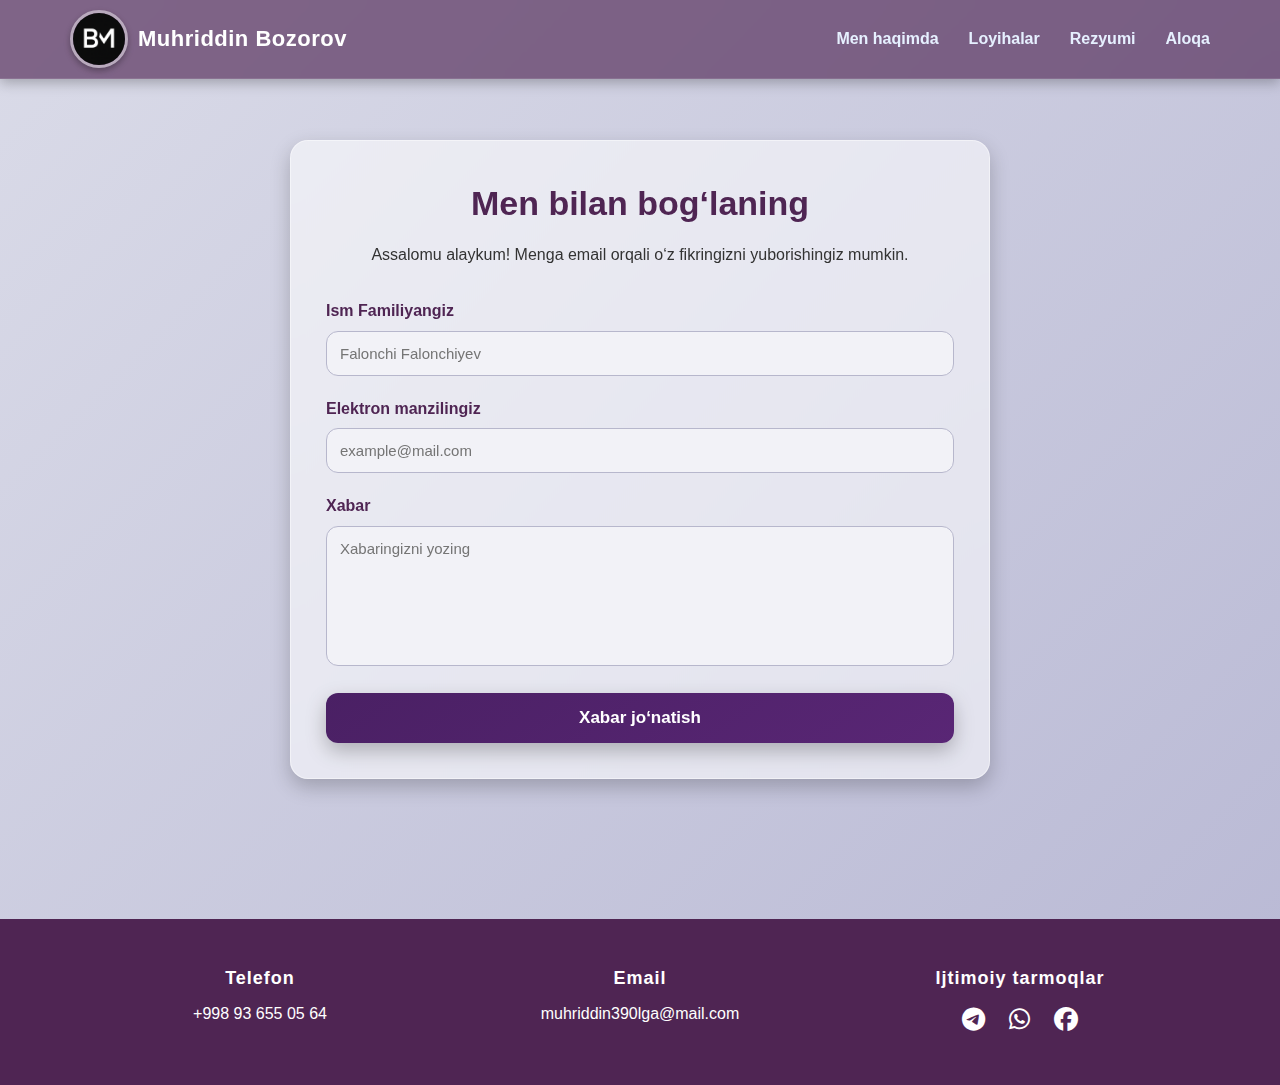
<file: contact.html>
<!DOCTYPE html>
<html lang="uz">
<head>
    <meta charset="UTF-8">
    <meta name="viewport" content="width=device-width, initial-scale=1.0">
    <meta name="description" content="Muhriddin Bozorov bilan bog‘lanish sahifasi">
    <title>Muhriddin Bozorov | Contact</title>
    <link rel="stylesheet" href="css/contact.css">
    <link rel="icon" type="image/png" href="images/portfolio_logo.png">
    <link rel="stylesheet" href="https://cdnjs.cloudflare.com/ajax/libs/font-awesome/6.6.0/css/all.min.css">
</head>
<body>
    <!-- Header -->
    <header class="main-header">
        <div class="container header-container">
            <div class="main-header__logo">
                <a href="index.html">
                    <img src="images/portfolio_logo.png" alt="portfolio logo">
                    <h2>Muhriddin Bozorov</h2>
                </a>
            </div>
            <nav class="main-navigation">
                <ul>
                    <li><a href="index.html">Men haqimda</a></li>
                    <li><a href="project.html">Loyihalar</a></li>
                    <li><a href="resume.html">Rezyumi</a></li>
                    <li><a href="contact.html">Aloqa</a></li>
                </ul>
            </nav>
        </div>
    </header>

    <!-- Contact Section -->
    <main class="contact-section">
        <div class="container contact-container">
            <h1>Men bilan bog‘laning</h1>
            <p>Assalomu alaykum! Menga email orqali o‘z fikringizni yuborishingiz mumkin.</p>

            <form class="contact-form" action="#" method="post">
                <div class="form-group">
                    <label for="name">Ism Familiyangiz</label>
                    <input type="text" id="name" name="name" placeholder="Falonchi Falonchiyev" required>
                </div>

                <div class="form-group">
                    <label for="email">Elektron manzilingiz</label>
                    <input type="email" id="email" name="email" placeholder="example@mail.com" required>
                </div>

                <div class="form-group">
                    <label for="message">Xabar</label>
                    <textarea id="message" name="message" placeholder="Xabaringizni yozing" required></textarea>
                </div>

                <button type="submit" class="btn">Xabar jo‘natish</button>
            </form>
        </div>
    </main>

    <!-- Footer -->
    <footer id="contact" class="footer-section">
        <div class="container footer-items">
            <div class="footer-item">
                <h3>Telefon</h3>
                <p>+998 93 655 05 64</p>
            </div>
            <div class="footer-item">
                <h3>Email</h3>
                <p>muhriddin390lga@mail.com</p>
            </div>
            <div class="footer-item">
                <h3>Ijtimoiy tarmoqlar</h3>
                <a href="https://t.me/BLUE_MOON_UZB"><i class="fa-brands fa-telegram"></i></a>
                <a href="https://wa.me/998997173298"><i class="fa-brands fa-whatsapp"></i></a>
                <a href="https://www.facebook.com/share/1CmT3m8pCF/?mibextid=wwXIfr"><i class="fa-brands fa-facebook"></i></a>
            </div>
        </div>
    </footer>
</body>
</html>
</file>
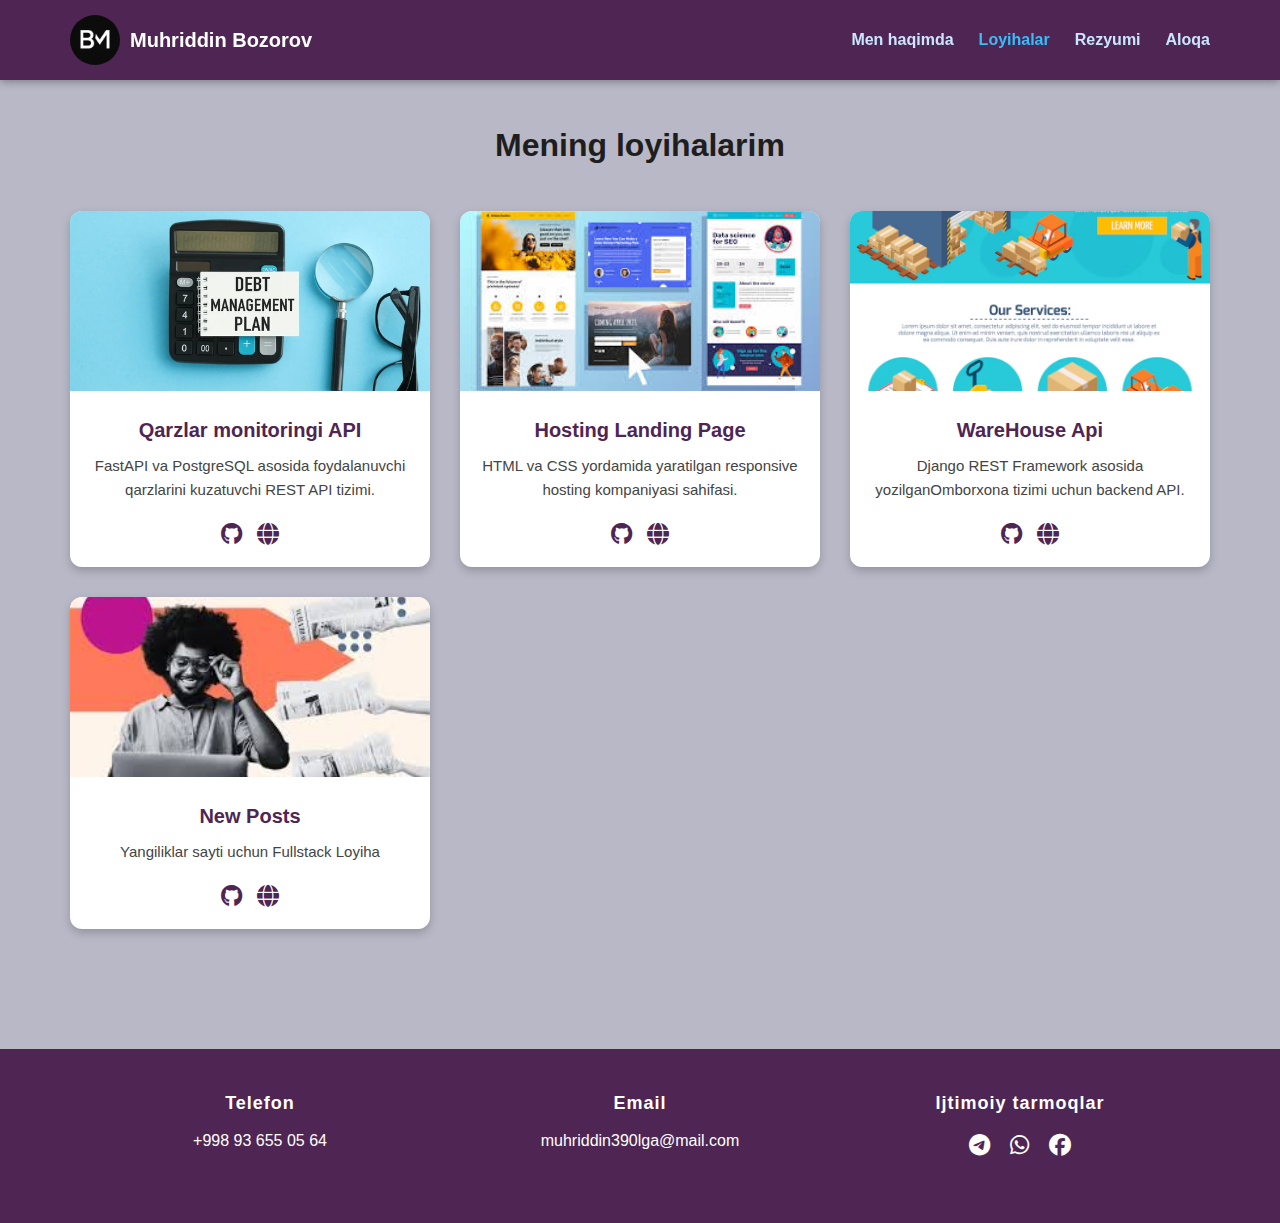
<file: project.html>
<!DOCTYPE html>
<html lang="uz">
<head>
    <meta charset="UTF-8">
    <meta name="viewport" content="width=device-width, initial-scale=1.0">
    <meta name="description" content="Muhriddin Bozorov - Loyiha portfolio sahifasi">
    <title>Muhriddin Bozorov | Projects</title>
    <link rel="stylesheet" href="css/project.css">
    <link rel="icon" type="image/png" href="images/portfolio_logo.png">
    <link rel="stylesheet" href="https://cdnjs.cloudflare.com/ajax/libs/font-awesome/6.6.0/css/all.min.css">
</head>
<body>
    <!-- Header -->
    <header class="main-header">
        <div class="container header-container">
            <div class="main-header__logo">
                <a href="index.html">
                    <img src="images/portfolio_logo.png" alt="portfolio logo">
                    <h2>Muhriddin Bozorov</h2>
                </a>
            </div>
            <nav class="main-navigation">
                <ul>
                    <li><a href="index.html">Men haqimda</a></li>
                    <li><a href="project.html" class="active" >Loyihalar</a></li>
                    <li><a href="resume.html" >Rezyumi</a></li>
                    <li><a href="contact.html" >Aloqa</a></li>
                </ul>
            </nav>
        </div>
    </header>

    <!-- Projects Section -->
    <main class="container projects-section">
        <h2 class="section-title">Mening loyihalarim</h2>
        <div class="projects-grid">
            <!-- Project 1 -->
            <div class="project-card">
                <img src="images/debt-image.webp" alt="Qarzlar monitoringi API">
                <h3 class="project-title">Qarzlar monitoringi API</h3>
                <p class="project-desc">
                    FastAPI va PostgreSQL asosida foydalanuvchi qarzlarini kuzatuvchi REST API tizimi.
                </p>
                <div class="project-links">
                    <a href="https://github.com/Muhriddinbozorov/debt_project.git" target="_blank"><i class="fa-brands fa-github"></i></a>
                    <a href="#" target="_blank"><i class="fa-solid fa-globe"></i></a>
                </div>
            </div>

            <!-- Project 2 -->
            <div class="project-card">
                <img src="images/landing-page-image.jpg" alt="Hosting Landing Page">
                <h3 class="project-title">Hosting Landing Page</h3>
                <p class="project-desc">
                    HTML va CSS yordamida yaratilgan responsive hosting kompaniyasi sahifasi.
                </p>
                <div class="project-links">
                    <a href="https://github.com/username/hosting-landing" target="_blank"><i class="fa-brands fa-github"></i></a>
                    <a href="#" target="_blank"><i class="fa-solid fa-globe"></i></a>
                </div>
            </div>

            <!-- Project 3 -->
            <div class="project-card">
                <img src="images/warehouse-image.avif" alt="Blog API">
                <h3 class="project-title">WareHouse Api</h3>
                <p class="project-desc">
                    Django REST Framework asosida yozilganOmborxona tizimi uchun backend API.
                </p>
                <div class="project-links">
                    <a href="https://github.com/Muhriddinbozorov/warehouse_project.git" target="_blank"><i class="fa-brands fa-github"></i></a>
                    <a href="#" target="_blank"><i class="fa-solid fa-globe"></i></a>
                </div>
            </div>
            <!-- Project 4 -->
            <div class="project-card">
                <img src="images/post-site-image.jpg" alt="Blog API">
                <h3 class="project-title">New Posts</h3>
                <p class="project-desc">
                    Yangiliklar sayti uchun Fullstack Loyiha
                </p>
                <div class="project-links">
                    <a href="https://github.com/username/blog-api" target="_blank"><i class="fa-brands fa-github"></i></a>
                    <a href="#" target="_blank"><i class="fa-solid fa-globe"></i></a>
                </div>
            </div>
        </div>
    </main>

    <!-- Footer -->
    <footer id="contact" class="footer-section">
        <div class="container footer-items">
            <div class="footer-item">
                <h3>Telefon</h3>
                <p>+998 93 655 05 64</p>
            </div>
            <div class="footer-item">
                <h3>Email</h3>
                <p>muhriddin390lga@mail.com</p>
            </div>
            <div class="footer-item">
                <h3>Ijtimoiy tarmoqlar</h3>
                <a href="https://t.me/BLUE_MOON_UZB"><i class="fa-brands fa-telegram"></i></a>
                <a href="https://wa.me/998997173298"><i class="fa-brands fa-whatsapp"></i></a>
                <a href="https://www.facebook.com/share/1CmT3m8pCF/?mibextid=wwXIfr"><i class="fa-brands fa-facebook"></i></a>
            </div>
        </div>
    </footer>
</body>
</html>
</file>
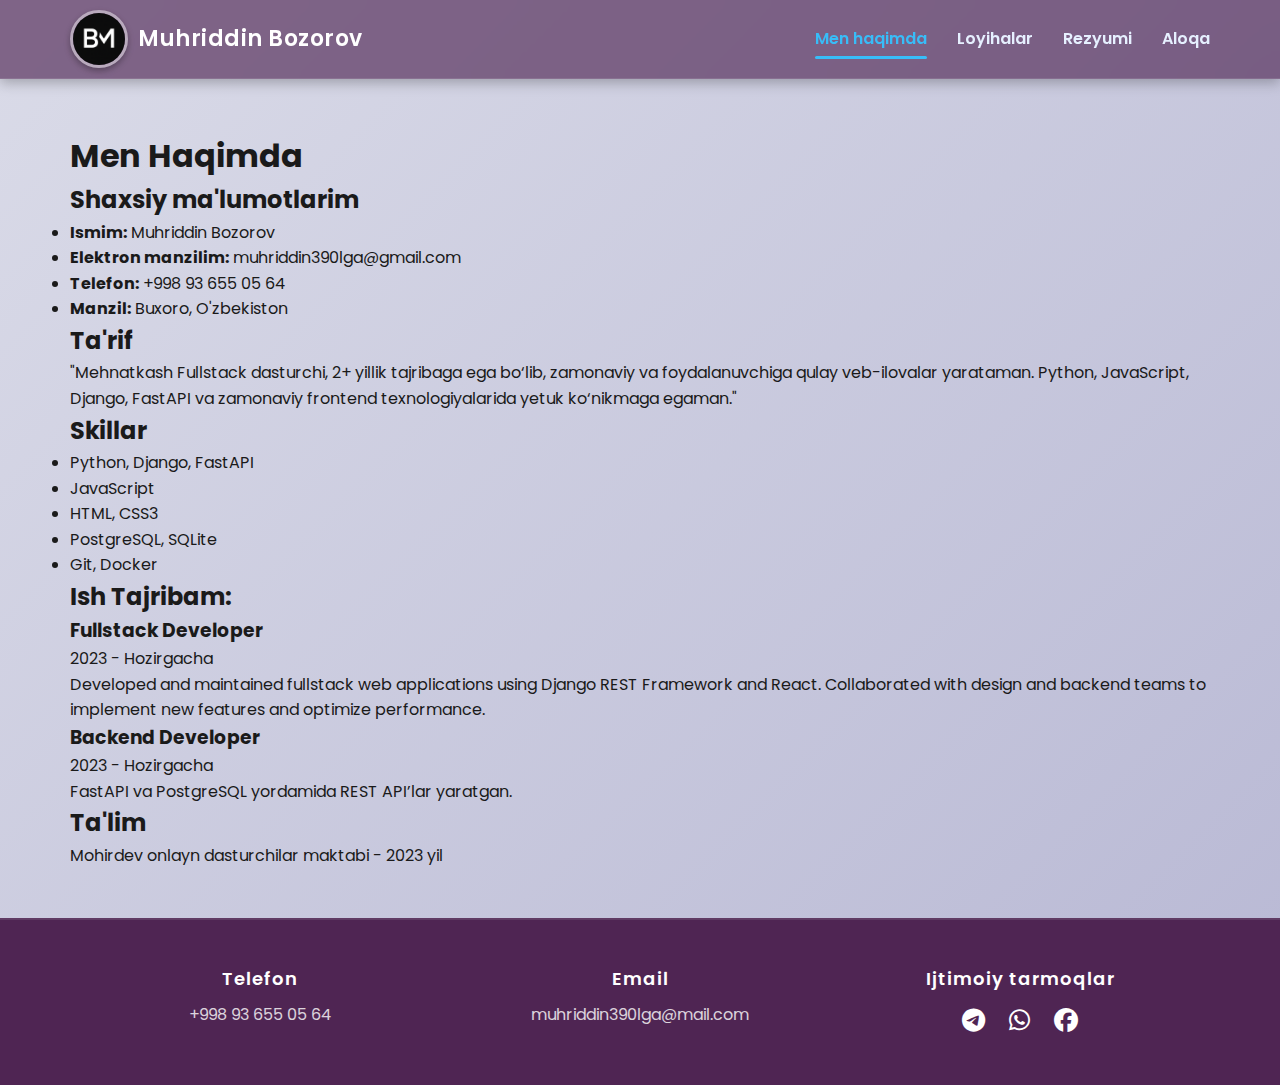
<file: resume.html>
<!DOCTYPE html>
<html lang="en">
<head>
    <meta charset="UTF-8" />
    <meta name="viewport" content="width=device-width, initial-scale=1" />
    <title>My Resume</title>
    <link rel="stylesheet" href="/css/resume.css" />
    <link href="https://fonts.googleapis.com/css2?family=Poppins:wght@400;600;700&display=swap" rel="stylesheet" />
    <link rel="stylesheet" href="https://cdnjs.cloudflare.com/ajax/libs/font-awesome/6.6.0/css/all.min.css">
</head>
<body>
    <header class="main-header reveal">
        <div class="container header-container">
            <div class="main-header__logo">
                <a href="index.html">
                    <img src="images/portfolio_logo.png" alt="portfolio logo">
                    <h2>Muhriddin Bozorov</h2>
                </a>
            </div>
            <nav class="main-navigation">
                <ul>
                    <li><a href="index.html" class="active">Men haqimda</a></li>
                    <li><a href="project.html" target="_blank">Loyihalar</a></li>
                    <li><a href="resume.html" target="_blank">Rezyumi</a></li>
                    <li><a href="contact.html" target="_blank">Aloqa</a></li>
                </ul>
            </nav>
        </div>
    </header>

    <main class="container resume-container reveal" style="padding-top: 130px;">
        <h1 class="resume-title">Men Haqimda</h1>

        <section class="resume-section">
            <h2>Shaxsiy ma'lumotlarim</h2>
            <ul class="personal-info">
                <li><strong>Ismim:</strong> Muhriddin Bozorov</li>
                <li><strong>Elektron manzilim:</strong> muhriddin390lga@gmail.com</li>
                <li><strong>Telefon:</strong> +998 93 655 05 64</li>
                <li><strong>Manzil:</strong> Buxoro, O'zbekiston</li>
            </ul>
        </section>

        <section class="resume-section">
            <h2>Ta'rif</h2>
            <p>
                "Mehnatkash Fullstack dasturchi, 2+ yillik tajribaga ega bo‘lib, zamonaviy va foydalanuvchiga qulay veb-ilovalar yarataman.
Python, JavaScript, Django, FastAPI va zamonaviy frontend texnologiyalarida yetuk ko‘nikmaga egaman."
            </p>
        </section>

        <section class="resume-section">
            <h2>Skillar</h2>
            <ul class="skills-list">
                <li>Python, Django, FastAPI</li>
                <li>JavaScript</li>
                <li>HTML, CSS3</li>
                <li>PostgreSQL, SQLite</li>
                <li>Git, Docker</li>
            </ul>
        </section>

        <section class="resume-section">
            <h2>Ish Tajribam:</h2>

            <div class="experience-item">
                <h3>Fullstack Developer</h3>
                <span class="period">2023 - Hozirgacha</span>
                <p>
                    Developed and maintained fullstack web applications using Django REST Framework and React.
                    Collaborated with design and backend teams to implement new features and optimize performance.
                </p>
            </div>

            <div class="experience-item">
                <h3>Backend Developer</h3>
                <span class="period">2023 - Hozirgacha</span>
                <p>
                    FastAPI va PostgreSQL yordamida REST API’lar yaratgan.
                </p>
            </div>
        </section>

        <section class="resume-section">
            <h2>Ta'lim</h2>
            <p class="education">Mohirdev onlayn dasturchilar maktabi - 2023 yil</p>
        </section>
    </main>

    <!-- Footer -->
    <footer id="contact" class="footer-section">
        <div class="container footer-items">
            <div class="footer-item">
                <h3>Telefon</h3>
                <p>+998 93 655 05 64</p>
            </div>
            <div class="footer-item">
                <h3>Email</h3>
                <p>muhriddin390lga@mail.com</p>
            </div>
            <div class="footer-item">
                <h3>Ijtimoiy tarmoqlar</h3>
                <a href="https://t.me/BLUE_MOON_UZB"><i class="fa-brands fa-telegram"></i></a>
                <a href="https://wa.me/998997173298"><i class="fa-brands fa-whatsapp"></i></a>
                <a href="https://www.facebook.com/share/1CmT3m8pCF/?mibextid=wwXIfr"><i class="fa-brands fa-facebook"></i></a>
            </div>
        </div>
    </footer>
</body>
</html>
</file>
<file: css/contact.css>
/* ============================
   GLOBAL STYLE (same base)
===============================*/
* {
    margin: 0;
    padding: 0;
    box-sizing: border-box;
    font-family: "Poppins", sans-serif;
}

/* Background – same gradient */
body {
    background: linear-gradient(135deg, #dadbe8, #b8b8d4);
    color: #1a1a1a;
    line-height: 1.6;
}

/* Container */
.container {
    width: 90%;
    max-width: 1140px;
    margin: 0 auto;
}

/* ============================
        HEADER (same)
===============================*/
.main-header {
    position: fixed;
    top: 0;
    width: 100%;
    padding: 10px 0;
    backdrop-filter: blur(8px);
    background: rgba(79, 37, 83, 0.65);
    border-bottom: 1px solid rgba(255, 255, 255, 0.1);
    z-index: 10;
    box-shadow: 0 4px 12px rgba(0,0,0,0.25);
}

.header-container {
    display: flex;
    justify-content: space-between;
    align-items: center;
}

.main-header__logo a {
    display: flex;
    text-decoration: none;
    align-items: center;
    gap: 10px;
}

.main-header__logo img {
    width: 58px;
    height: 58px;
    border-radius: 50%;
    border: 3px solid rgba(255,255,255,0.45);
    box-shadow: 0 3px 6px rgba(0,0,0,0.3);
    transition: 0.3s ease;
}

.main-header__logo img:hover {
    transform: scale(1.05);
}

.main-header__logo h2 {
    color: #fff;
    font-size: 22px;
    font-weight: 600;
    letter-spacing: .5px;
}

/* Navigation */
.main-navigation ul {
    list-style: none;
    display: flex;
    gap: 30px;
}

.main-navigation a {
    color: rgb(230, 240, 255);
    text-decoration: none;
    font-weight: 600;
    padding-bottom: 5px;
    transition: 0.3s ease;
    position: relative;
}

.main-navigation a::after {
    content: "";
    position: absolute;
    width: 0%;
    height: 3px;
    left: 0;
    bottom: -4px;
    background-color: #38bdf8;
    border-radius: 5px;
    transition: width 0.3s ease;
}

.main-navigation a:hover::after,
.main-navigation a.active::after {
    width: 100%;
}

.main-navigation a:hover,
.main-navigation a.active {
    color: #38bdf8;
}

/* ============================
       CONTACT SECTION
===============================*/
.contact-section {
    padding: 140px 0 80px;
    display: flex;
    justify-content: center;
}

.contact-container {
    width: 100%;
    max-width: 700px;
    padding: 35px;
    border-radius: 18px;

    background-color: rgba(255, 255, 255, 0.55);
    backdrop-filter: blur(6px);

    border: 1px solid rgba(255,255,255,0.45);
    box-shadow: 0 8px 20px rgba(0,0,0,0.22);
}

.contact-container h1 {
    font-size: 34px;
    text-align: center;
    margin-bottom: 12px;
    color: rgb(79, 37, 83);
}

.contact-container p {
    text-align: center;
    margin-bottom: 30px;
    color: #333;
    font-size: 16px;
}

/* ============================
            FORM
===============================*/
.contact-form .form-group {
    margin-bottom: 20px;
}

.contact-form label {
    display: block;
    margin-bottom: 7px;
    font-weight: 600;
    color: rgb(79, 37, 83);
}

.contact-form input,
.contact-form textarea {
    width: 100%;
    padding: 13px;
    border-radius: 12px;
    border: 1px solid #b7b7cc;
    background-color: #f2f2f7;
    font-size: 15px;

    transition: border-color 0.25s, box-shadow 0.25s, transform 0.2s;
}

.contact-form textarea {
    height: 140px;
    resize: none;
}

.contact-form input:focus,
.contact-form textarea:focus {
    border-color: rgb(79, 37, 83);
    box-shadow: 0 0 6px rgba(79,37,83,0.4);
    transform: scale(1.01);
}

/* ============================
            BUTTON
===============================*/
.btn {
    width: 100%;
    background: linear-gradient(145deg, #4a2064, #592675);
    border: none;
    padding: 15px;
    font-size: 17px;
    font-weight: 600;
    border-radius: 12px;
    cursor: pointer;
    color: #fff;
    transition: 0.3s ease;
    box-shadow: 0 8px 20px rgba(0,0,0,0.25);
}

.btn:hover {
    transform: translateY(-3px);
    box-shadow: 0 12px 28px rgba(0,0,0,0.35);
}

/* ============================
            FOOTER
===============================*/
.footer-section {
    background-color: rgb(79, 37, 83);
    color: white;
    padding: 45px 0;
    margin-top: 60px;
}

.footer-items {
    display: flex;
    justify-content: space-around;
    text-align: center;
    flex-wrap: wrap;
}

.footer-item {
    width: 30%;
    min-width: 210px;
}

.footer-item h3 {
    margin-bottom: 8px;
    letter-spacing: 1px;
    font-size: 18px;
    font-weight: 600;
}

.footer-item a {
    color: #fff;
    font-size: 24px;
    margin: 0 10px;
    transition: 0.3s ease;
}

.footer-item a:hover {
    color: #bcd8f2;
}

/* ============================
         RESPONSIVE
===============================*/
@media (max-width: 768px) {
    .contact-container {
        padding: 25px;
    }

    .main-navigation ul {
        gap: 15px;
    }

    .contact-section {
        padding-top: 130px;
    }
}
</file>
<file: css/project.css>
/* Core style */
* {
    margin: 0;
    padding: 0;
    box-sizing: border-box;
}

body {
    background-color: rgba(173, 173, 190, 0.863);
    font-family: "Poppins", sans-serif;
    color: #1a1a1a;
    line-height: 1.6;
}

.container {
    width: 90%;
    max-width: 1140px;
    margin: 0 auto;
}

/* Header */
.main-header {
    position: fixed;
    top: 0;
    width: 100%;
    background-color: rgb(79, 37, 83);
    z-index: 10;
    box-shadow: 0 2px 8px rgba(0,0,0,0.3);
}

.header-container {
    display: flex;
    justify-content: space-between;
    align-items: center;
    padding: 15px 0;
}

.main-header__logo a {
    display: flex;
    align-items: center;
    text-decoration: none;
}

.main-header__logo img {
    width: 50px;
    height: 50px;
    border-radius: 50%;
    margin-right: 10px;
}

.main-header__logo h2 {
    color: #fff;
    font-size: 20px;
}

.main-navigation ul {
    list-style: none;
    display: flex;
    gap: 25px;
}

.main-navigation a {
    color: rgb(202, 230, 255);
    text-decoration: none;
    font-weight: bold;
    transition: color 0.3s;
}

.main-navigation a:hover {
    color: #38bdf8;
}

/* Active link */
.main-navigation a.active {
    color: #38bdf8;
}

/* Projects Section */
.projects-section {
    padding: 120px 0 80px;
    text-align: center;
}

.section-title {
    font-size: 32px;
    margin-bottom: 40px;
    color: rgb(30, 30, 30);
}

.projects-grid {
    display: grid;
    grid-template-columns: repeat(auto-fit, minmax(280px, 1fr));
    gap: 30px;
}

.project-card {
    background-color: #fff;
    border-radius: 12px;
    box-shadow: 0 4px 10px rgba(0,0,0,0.2);
    overflow: hidden;
    transition: transform 0.3s, box-shadow 0.3s;
}

.project-card:hover {
    transform: translateY(-8px);
    box-shadow: 0 6px 15px rgba(0,0,0,0.3);
}

.project-card img {
    width: 100%;
    height: 180px;
    object-fit: cover;
}

.project-title {
    font-size: 20px;
    margin: 15px 0 8px;
    color: rgb(79, 37, 83);
}

.project-desc {
    padding: 0 15px 15px;
    font-size: 15px;
    color: #444;
}

.project-links {
    display: flex;
    justify-content: center;
    gap: 15px;
    padding-bottom: 15px;
}

.project-links a {
    color: rgb(79, 37, 83);
    font-size: 22px;
    transition: color 0.3s;
}

.project-links a:hover {
    color: #38bdf8;
}

/* Footer */
.footer-section {
    background-color: rgb(79, 37, 83);
    color: white;
    padding: 40px 0;
    margin-top: 40px;
}

.footer-items {
    display: flex;
    justify-content: space-around;
    flex-wrap: wrap;
    text-align: center;
}

.footer-item {
    width: 30%;
    min-width: 200px;
    margin-bottom: 20px;
}

.footer-item h3 {
    font-size: 18px;
    margin-bottom: 10px;
    letter-spacing: 1px;
}

.footer-item p {
    margin-bottom: 10px;
}

.footer-item a {
    color: #fff;
    font-size: 22px;
    margin: 0 8px;
    transition: color 0.3s;
}

.footer-item a:hover {
    color: rgb(138, 173, 204);
}

/* Responsive */
@media (max-width: 768px) {
    .main-header__logo h2 {
        font-size: 16px;
    }

    .main-navigation ul {
        flex-direction: column;
        align-items: center;
        gap: 10px;
    }

    .projects-grid {
        grid-template-columns: 1fr;
    }

    .footer-items {
        flex-direction: column;
        align-items: center;
    }
}
</file>
<file: css/resume.css>
/* ============================
   CORE STYLE
=============================== */
* {
    margin: 0;
    padding: 0;
    box-sizing: border-box;
    font-family: "Poppins", sans-serif;
}

body {
    background: linear-gradient(135deg, #dadbe8, #b8b8d4);
    color: #1a1a1a;
    line-height: 1.6;
}

/* ============================
   CONTAINER
=============================== */
.container {
    width: 90%;
    max-width: 1140px;
    margin: 0 auto;
}

/* ============================
   HEADER
=============================== */
.main-header {
    position: fixed;
    top: 0;
    width: 100%;
    padding: 10px 0;
    backdrop-filter: blur(8px);
    background: rgba(79, 37, 83, 0.65);
    border-bottom: 1px solid rgba(255, 255, 255, 0.1);
    box-shadow: 0 4px 12px rgba(0,0,0,0.25);
    z-index: 10;
}

.header-container {
    display: flex;
    justify-content: space-between;
    align-items: center;
}

.main-header__logo a {
    display: flex;
    align-items: center;
    gap: 10px;
    text-decoration: none;
}

.main-header__logo img {
    width: 58px;
    height: 58px;
    border-radius: 50%;
    border: 3px solid rgba(255,255,255,0.45);
    box-shadow: 0 3px 6px rgba(0,0,0,0.3);
    transition: transform 0.3s ease;
}

.main-header__logo img:hover {
    transform: scale(1.05);
}

.main-header__logo h2 {
    color: #fff;
    font-size: 22px;
    font-weight: 600;
    letter-spacing: 0.5px;
}

.main-navigation ul {
    list-style: none;
    display: flex;
    gap: 30px;
}

.main-navigation a {
    position: relative;
    color: rgb(230, 240, 255);
    font-weight: 600;
    padding-bottom: 5px;
    text-decoration: none;
    transition: color 0.3s ease;
}

/* Underline animation */
.main-navigation a::after {
    content: "";
    position: absolute;
    left: 0;
    bottom: -4px;
    width: 0;
    height: 3px;
    background-color: #38bdf8;
    border-radius: 5px;
    transition: width 0.3s ease;
}

.main-navigation a:hover::after,
.main-navigation a.active::after {
    width: 100%;
}

.main-navigation a:hover,
.main-navigation a.active {
    color: #38bdf8;
}

/* ============================
   ABOUT ME SECTION
=============================== */
.about-me {
    display: flex;
    justify-content: space-between;
    align-items: center;
    padding: 140px 0 80px;
    flex-wrap: wrap;
}

.about-me__info {
    flex: 1;
    min-width: 320px;
    padding-right: 40px;
}

.about-me__welcome {
    font-size: 16px;
    color: #333;
    opacity: 0.9;
    letter-spacing: 1px;
}

.about-me__introduction {
    font-size: 46px;
    font-weight: 700;
    color: #222;
    margin: 18px 0;
}

.about-me__position {
    font-size: 22px;
    color: #333;
    margin-bottom: 15px;
}

.about-me__description {
    max-width: 480px;
    color: #444;
    font-size: 16px;
}

.about-me__image img {
    width: 330px;
    height: 330px;
    border-radius: 50%;
    border: 5px solid rgba(255,255,255,0.6);
    box-shadow: 0 8px 18px rgba(0,0,0,0.3);
    transition: transform 0.4s ease;
}

.about-me__image img:hover {
    transform: scale(1.06);
}

/* ============================
   INFORMATION ITEMS (Resume, LinkedIn, GitHub)
=============================== */
.information-section {
    display: flex;
    justify-content: center;
    gap: 40px;
    padding: 70px 0;
    flex-wrap: wrap;
}

.resume-link {
    background: linear-gradient(145deg, #4a2064, #592675);
    border-radius: 18px;
    width: 180px;
    height: 180px;
    box-shadow: 0 10px 25px rgba(0,0,0,0.35);
    display: flex;
    justify-content: center;
    align-items: center;
    transition: transform 0.35s ease, box-shadow 0.35s ease;
}

.resume-link:hover {
    transform: translateY(-10px);
    box-shadow: 0 15px 35px rgba(0,0,0,0.45);
}

.color-info-item {
    color: white;
    font-size: 22px;
    font-weight: 600;
    letter-spacing: 1px;
    text-decoration: none;
}

/* ============================
   FOOTER
=============================== */
.footer-section {
    background-color: rgb(79, 37, 83);
    color: white;
    padding: 45px 0;
    margin-top: 50px;
    border-top: 2px solid rgba(255,255,255,0.1);
}

.footer-items {
    display: flex;
    justify-content: space-around;
    text-align: center;
    flex-wrap: wrap;
}

.footer-item {
    width: 30%;
    min-width: 210px;
}

.footer-item h3 {
    margin-bottom: 8px;
    letter-spacing: 1px;
    font-size: 18px;
    font-weight: 600;
}

.footer-item p {
    margin: 6px 0;
    opacity: 0.8;
}

.footer-item a {
    color: white;
    font-size: 24px;
    margin: 0 10px;
    transition: color 0.3s ease;
}

.footer-item a:hover {
    color: #bcd8f2;
}

/* ============================
   RESPONSIVE
=============================== */
@media (max-width: 768px) {
    .about-me {
        flex-direction: column;
        text-align: center;
    }

    .about-me__info {
        padding-right: 0;
    }

    .main-navigation ul {
        gap: 15px;
    }

    .information-section {
        gap: 20px;
    }
}
</file>
